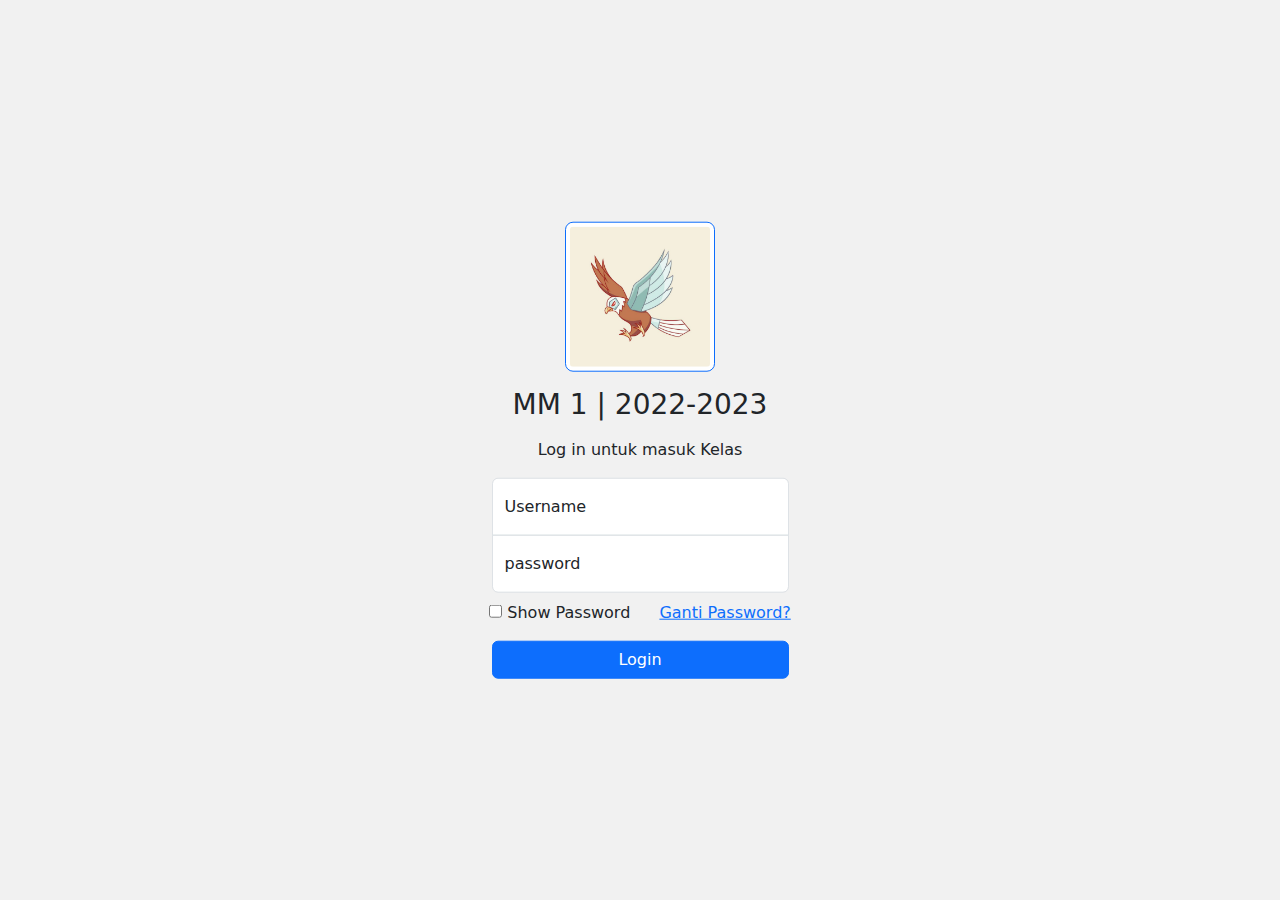
<file: index.html>
<!-- LOGIN HTML -->
<!DOCTYPE html>
<html lang="en">
<head>
    <meta charset="UTF-8">
    <meta http-equiv="X-UA-Compatible" content="IE=edge">
    <meta name="viewport" content="width=device-width, initial-scale=1.0">
    <title>TWELVEMMONE - Login</title>
    <!-- My Style -->
    <link rel="icon" href="./components/images/Logo.png">
    <link rel="stylesheet" href="./components/style/main.css">
    <link rel="stylesheet" href="./components/style/login.css">
    <!-- Font Link -->
    <link href="http://fonts.cdnfonts.com/css/century-gothic" rel="stylesheet">
    <link rel="preconnect" href="https://fonts.googleapis.com">
    <link rel="preconnect" href="https://fonts.gstatic.com" crossorigin>
    <link href="https://fonts.googleapis.com/css2?family=Bungee+Spice&display=swap" rel="stylesheet">
    <!-- Bootstrap Link -->
    <link rel="stylesheet" href="https://cdn.jsdelivr.net/npm/bootstrap-icons@1.9.1/font/bootstrap-icons.css">
    <link rel="stylesheet" href="https://cdn.jsdelivr.net/npm/bootstrap@5.2.1/dist/css/bootstrap.min.css">
</head>
<body style="background-color:#f1f1f1;">
  <!-- BEGIN PAGES -->

      <!-- Form -->
      <div class="form-signin m-auto d-flex flex-column align-items-center text-center justify-content-center" onsubmit="validValue()">
        <img src="./components/images/Logo.png" alt="" width="150px" class="img-thumbnail border border-primary rounded-3">
        <h3 class="my-3">MM 1 | 2022-2023</h3>
        <p>Log in untuk masuk Kelas</h2>

        <div class="form-floating">
          <input type="text" id="username" placeholder="Akun Kelas" required class="form-control w-100">
          <label for="username">Username</label>
        </div>
        
        <div class="form-floating">
          <input type="password" id="password" placeholder="Password" required class="form-control w-100 mb-2" autocomplete="off">
          <label for="password">password</label>
        </div>

        <div>
          <input type="checkbox" id="showPass" onclick="showpass()">
          <label for="showPass">Show Password</label>
          <a href="https://wa.me/+6285814162973" class="ms-4">Ganti Password?</a>
        </div>

        <p class="text-danger" id="result"></p>

        <button onclick="validValue()" class="btn btn-primary form-login">Login</button>
      </div>
      <!-- Form -->
  
      <!-- END BEGIN PAGES -->
  
      <!-- My Script -->
      <script src="./components/script/login.js"></script>
      <!-- Bootstrap Script -->
      <script src="https://cdn.jsdelivr.net/npm/bootstrap@5.2.1/dist/js/bootstrap.bundle.min.js"></script>
      <!-- Jquery -->
    <script src="https://code.jquery.com/jquery-3.6.1.js" integrity="sha256-3zlB5s2uwoUzrXK3BT7AX3FyvojsraNFxCc2vC/7pNI=" crossorigin="anonymous"></script>
  </body>
  </html>
</file>
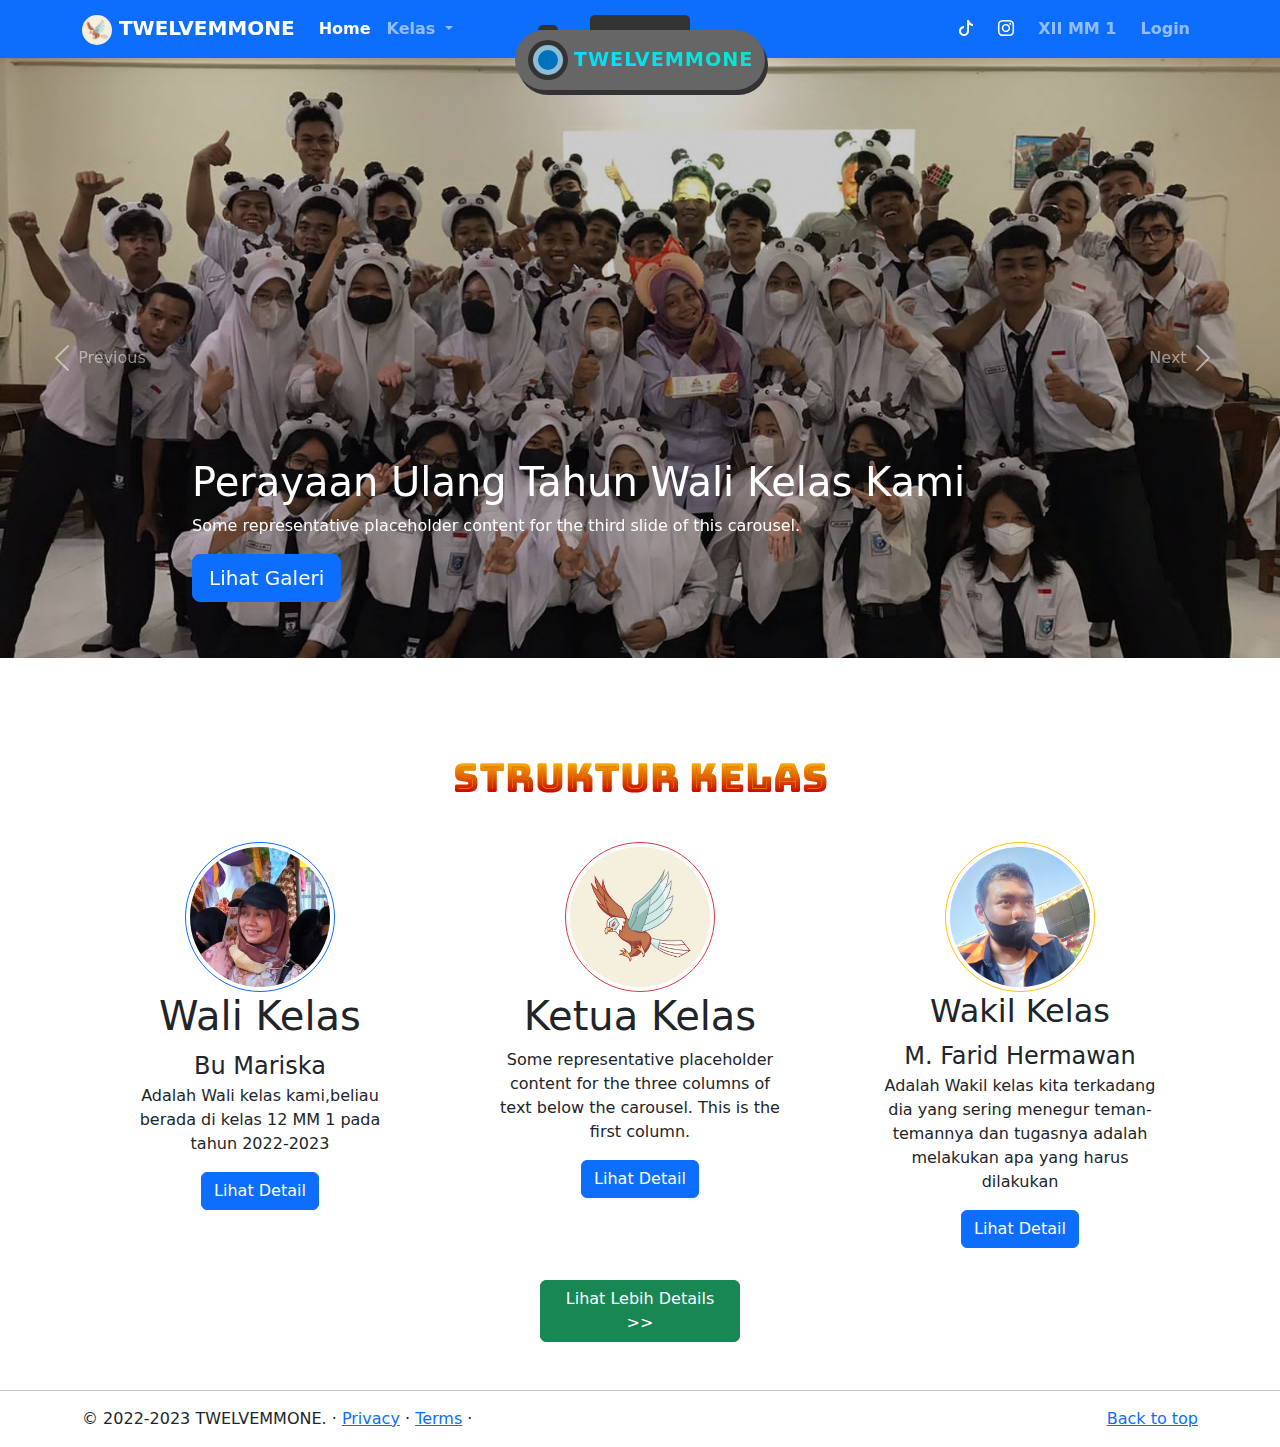
<file: Kelas/XIIMM1/index.html>
<!-- XII MM 1 -->
<!DOCTYPE html>
<html lang="en">
<head>
    <meta charset="UTF-8">
    <meta http-equiv="X-UA-Compatible" content="IE=edge">
    <meta name="viewport" content="width=device-width, initial-scale=1.0">
    <title>TWELVEMMONE - Home</title>
    <!-- My Style -->
    <link rel="icon" href="../../components/images/Logo.png">
    <link rel="stylesheet" href="../../components/style/main.css">
    <!-- Font Link -->
    <link href="http://fonts.cdnfonts.com/css/century-gothic" rel="stylesheet">
    <link rel="preconnect" href="https://fonts.googleapis.com">
    <link rel="preconnect" href="https://fonts.gstatic.com" crossorigin>
    <link href="https://fonts.googleapis.com/css2?family=Bungee+Spice&display=swap" rel="stylesheet">
    <!-- Bootstrap Link -->
    <link rel="stylesheet" href="https://cdn.jsdelivr.net/npm/bootstrap-icons@1.9.1/font/bootstrap-icons.css">
    <link rel="stylesheet" href="https://cdn.jsdelivr.net/npm/bootstrap@5.2.1/dist/css/bootstrap.min.css">
</head>
<body>
    <!-- BEGIN PAGES -->

    <!-- Camera -->
    <div class="camera">
        <div class="camera-body"></div>
        <div class="camera-text">TWELVEMMONE</div>
        <div class="cam-deco">
            <div class="cam-deco1"></div>
            <div class="cam-deco2"></div>
        </div>
    </div>

    <!-- Nav -->
    <nav class="navbar navbar-expand-lg navbar-dark shadow-sm fw-semibold bg-primary">
        <div class="container">
          <a class="navbar-brand fw-bold" href="/"><img src="../../components/images/Logo.png" alt="" width="30px" class="rounded-circle"> TWELVEMMONE</a>
          <button class="navbar-toggler" type="button" data-bs-toggle="collapse" data-bs-target="#navbarSupportedContent" aria-controls="navbarSupportedContent" aria-expanded="false" aria-label="Toggle navigation">
            <span class="navbar-toggler-icon"></span>
          </button>
          <div class="collapse navbar-collapse" id="navbarSupportedContent">
            <ul class="navbar-nav me-auto mb-2 mb-lg-0">
              <li class="nav-item">
                <a class="nav-link active" aria-current="page" href="index.html">Home</a>
              </li>
              <li class="nav-item dropdown">
                <a class="nav-link dropdown-toggle" href="#" role="button" data-bs-toggle="dropdown" aria-expanded="false">
                  Kelas
                </a>
                <ul class="dropdown-menu dropdown-menu-dark">
                  <li><a class="dropdown-item" href="../../">Login</a></li>
                  <li><hr class="dropdown-divider"></li>
                  <li><a class="dropdown-item" href="./Galeri/">Galeri</a></li>
                  <li><a class="dropdown-item" href="#">Anggota Kelas</a></li>
                </ul>
              </li>
            </ul>
            <ul class="navbar-nav ms-auto nav-medsos d-flex flex-row align-items-center">
                <li class="nav-item">
                    <a class="nav-link" aria-current="page" href="#"><i class="bi bi-tiktok"></i></a>
                  </li>
                <li class="nav-item ms-2">
                    <a class="nav-link" target="_blank" aria-current="page" href="https://www.instagram.com/twelvemmone6/"><i class="bi bi-instagram"></i></a>
                  </li>
                  <li class="nav-item ms-2">
                      <a class="nav-link" aria-current="page" href="">XII MM 1</a>
                  </li>
                  <li class="nav-item ms-2">
                    <a class="nav-link" aria-current="page" href="../../">Login</a>
                </li>
            </ul>
          </div>
        </div>
      </nav>
    <!-- End Nav -->

    <!-- Carousel -->
    <div id="carouselExampleInterval" class="carousel slide mainCarousel" data-bs-ride="carousel">
        <div class="carousel-indicators d-none">
          <button type="button" data-bs-target="#carouselExampleInterval" data-bs-slide-to="0" class="active" aria-current="true" aria-label="Slide 1"></button>
          <button type="button" data-bs-target="#carouselExampleInterval" data-bs-slide-to="1" aria-label="Slide 2"></button>
          <button type="button" data-bs-target="#carouselExampleInterval" data-bs-slide-to="2" aria-label="Slide 3"></button>
        </div>
        <div class="carousel-inner">
          <div class="carousel-item active" data-bs-interval="3000">
            <img src="../../components/images/carousel/carousel1.jpg" class="d-block w-100" alt="...">
            <div class="carousel-caption text-start">
              <h1>Perayaan Ulang Tahun Wali Kelas Kami</h1>
              <p>Some representative placeholder content for the third slide of this carousel.</p>
              <p><a class="btn btn-lg btn-primary" href="./Galeri/">Lihat Galeri</a></p>
            </div>
          </div>
          <div class="carousel-item">
            <img src="../../components/images/carousel/carousel2.jpg" class="d-block w-100" alt="...">
            <div class="carousel-caption text-center">
              <h1>One more for good measure.</h1>
              <p>Some representative placeholder content for the third slide of this carousel.</p>
              <p><a class="btn btn-lg btn-primary" href="./Galeri/">Lihat Galeri</a></p>
            </div>
          </div>
          <div class="carousel-item">
            <img src="../../components/images/carousel/carousel3.jpg" class="d-block w-100" alt="...">
            <div class="carousel-caption">
              <div class="carousel-caption text-lg-end">
                <h1>One more for good measure.</h1>
                <p>Some representative placeholder content for the third slide of this carousel.</p>
                <p><a class="btn btn-lg btn-primary" href="./Galeri/">Lihat Galeri</a></p>
              </div>
          </div>
        </div>
        <button class="carousel-control-prev" type="button" data-bs-target="#carouselExampleInterval" data-bs-slide="prev">
          <span class="carousel-control-prev-icon" aria-hidden="true"></span>
          <span class="n">Previous</span>
        </button>
        <button class="carousel-control-next" type="button" data-bs-target="#carouselExampleInterval" data-bs-slide="next">
            <span class="">Next</span>
          <span class="carousel-control-next-icon" aria-hidden="true"></span>
        </button>
      </div>
    </div>
    <!-- End Carousel -->

    <!-- Main Container -->
    <div class="container struktur-kelas my-5">
      <div class="row my-3">
        <div class="col text-center mt-5">
          <h1 class="text-kelas">Struktur Kelas</h1>
        </div>
      </div>
        <div class="row justify-content-center d-flex align-items-start text-center">
          <div class="col-lg-4 my-3 px-5">
            <div>
              <img src="../../components/images/strukturPanel/walikelas.jpg" alt="" class="rounded-circle img-thumbnail border-primary">
              <h1 class="fw-normal">Wali Kelas</h2>
              <p><span class="fs-4">Bu Mariska</span><br>Adalah Wali kelas kami,beliau berada di kelas 12 MM 1 pada tahun 2022-2023</p>
              <a class="btn btn-primary" href="./Galeri/">Lihat Detail</a>
            </div>
          </div>
          <div class="col-lg-4 my-3 px-5">
            <div>
              <img src="../../components/images/Logo.png" alt="" class="rounded-circle img-thumbnail border-danger">
              <h1 class="fw-normal">Ketua Kelas</h2>
              <p>Some representative placeholder content for the three columns of text below the carousel. This is the first column.</p>
              <a class="btn btn-primary" href="./Galeri/">Lihat Detail</a>
            </div>
          </div>
          <div class="col-lg-4 my-3 px-5">
            <div>
              <img src="../../components/images/strukturPanel/wakil.jpg" alt="" class="rounded-circle img-thumbnail border-warning">
              <h2 class="fw-normal">Wakil Kelas</h2>    
              <p><span class="fs-4">M. Farid Hermawan</span><br>Adalah Wakil kelas kita terkadang dia yang sering menegur teman-temannya dan tugasnya adalah melakukan apa yang harus dilakukan</p>
              <a class="btn btn-primary" href="./Galeri/">Lihat Detail</a>
            </div>
          </div>
        </div>
        <div class="row mt-3 text-center">
          <div class="col">
            <a class="btn btn-success" href="./Galeri/" style="width: 200px;">Lihat Lebih Details >></a>
          </div>
        </div>
    </div>
    <!-- End Main Container -->

    <hr class="featurette-divider">

    <!-- Footer -->
    <footer class="container">
      <p class="float-end"><a href="#">Back to top</a></p>
      <p>&copy; 2022-2023 TWELVEMMONE. &middot; <a href="#">Privacy</a> &middot; <a href="#">Terms</a> &middot;</p>
    </footer>
    <!-- End Footer -->

    <!-- END BEGIN PAGES -->

    <!-- Bootstrap Script -->
    <script src="https://cdn.jsdelivr.net/npm/bootstrap@5.2.1/dist/js/bootstrap.bundle.min.js"></script>
</body>
</html>
</file>
<file: components/style/main.css>
:root {
    --back-dgray:#333;
    --back-gray:#666;
    --smoothTrans:all 0.2s;
}

body {
    padding:0;
    margin:0;
    font-family:"century gothic", sans-serif;
}

/* Menu */
.dropdown:hover .dropdown-menu {
    display: block;
}

/* Camera */
.camera {
    top:30px;
    right:50%;
    background-color:var(--back-gray);
    width: 250px;
    height:60px;
    position:absolute;
    border-radius:50px;
    transform:translateX(50%);   
    box-shadow:3px 5px var(--back-dgray);
    display: flex;
    justify-content: space-around;
    align-items: center;
    z-index:999;
}

.camera-body {
    position:absolute;
    left:5%;
    width: 40px;
    height:40px;
    background-color:var(--back-dgray);
    border-radius:50%;
    display:flex;
    align-items:center;
    flex-wrap: nowrap;
    cursor:pointer;
    transition:var(--smoothTrans);
}

.camera-body::before{
    content: '';
    top:0;
    right:0;
    position:relative;
    background-color:#8FBDD3;
    width: 75%;
    height:75%;
    margin:auto;
    border-radius:50%;
}

.camera-body::after {
    content: '';
    top:50;
    right: 50%;
    transform:translateX(50%);
    position:absolute;
    background-color:#0071BC;
    width: 50%;
    height:50%;
    margin:auto;
    border-radius:50%;
}

.camera-body:hover {
    transform:scale(105%);
}

.camera-text {
    margin-left:55px;
    background-clip:text;
    color:transparent;
    background-clip:text;
    -webkit-background-clip: text;
    background-image:linear-gradient(to left, rgb(255, 242, 0) 0%,rgb(34, 255, 0) 50%,rgb(0, 225, 255) 100%);
    background-size:1000%;
    letter-spacing:1px;
    font-weight: 750;
    font-size:1.2rem;
    animation:10s slidingAnimation infinite alternate;
}

@keyframes slidingAnimation {
    0%{
        background-position:0;
    }
    100% {
        background-position:100%;
    }
}

.cam-deco1 {
    top:-5px;
    left:9%;
    position:absolute;
    width: 20px;
    height:5px;
    border-radius:5px;
    border-bottom-left-radius: 0;
    border-bottom-right-radius: 0;
    background-color:var(--back-dgray);
}

.cam-deco2 {
    top:-25%;
    right:50%;
    transform:translateX(50%);   
    position:absolute;
    width: 100px;
    height:15px;
    border-radius:5px;
    border-bottom-left-radius: 0;
    border-bottom-right-radius: 0;
    background-color:var(--back-dgray);
}

/* Navigasi */
.nav ,
.navbar {
    /* background-color:#3589ff !important; */
    z-index:2 !important;
}

.navbar * {
    color:white;
}

.navbar .container *:hover {
    color:#ffd097 !important;
}

.dropdown-menu li a:active {
    background:rgba(255,255,255,.2) !important;
}

/* MainCarousel */
.mainCarousel {
    height:600px;
}

.mainCarousel img {
    background-size:cover;
    object-fit: cover;
    height:600px;
    filter: brightness(80%);
}

/* Main Container */
.struktur-kelas .text-kelas {
    font-family: 'Bungee Spice', cursive;
}
.struktur-kelas img {
    width:150px;
    height:150px;
    object-fit: cover;
    cursor:pointer;
    transition:var(--smoothTrans);
}

.struktur-kelas img:hover {
    box-shadow:0 0 20px rgba(0,0,0,.1);
}

/* Android */
@media only screen and (max-width: 767.98px) { 
    .camera {
        display:none;
    }

    nav{
        width: 100%;
        position:fixed !important;
    }

    #carouselExampleInterval {
        padding-top:57px;
    }

    .carousel-control-prev *,
    .carousel-control-next * {
        display:none;
    }
}
</file>
<file: components/style/login.css>
body,html {
    height: 100%;
}

.form-signin{
    width: 100%;
    max-width: 330px;
    margin: 0;
    position: absolute;
    top: 50%;
    left: 50%;
    -ms-transform: translate(-50%, -50%);
    transform: translate(-50%, -50%);
}

.form-floating {
    width: 90%;
}

input#username[type="text"]{
    margin-bottom: -1px;
    border-bottom-right-radius: 0;
    border-bottom-left-radius: 0;
}

input#password[type="password"]{
    margin-bottom: 10px;
    border-top-left-radius: 0;
    border-top-right-radius: 0;
}

.form-login {
    width:90%;
}
</file>
